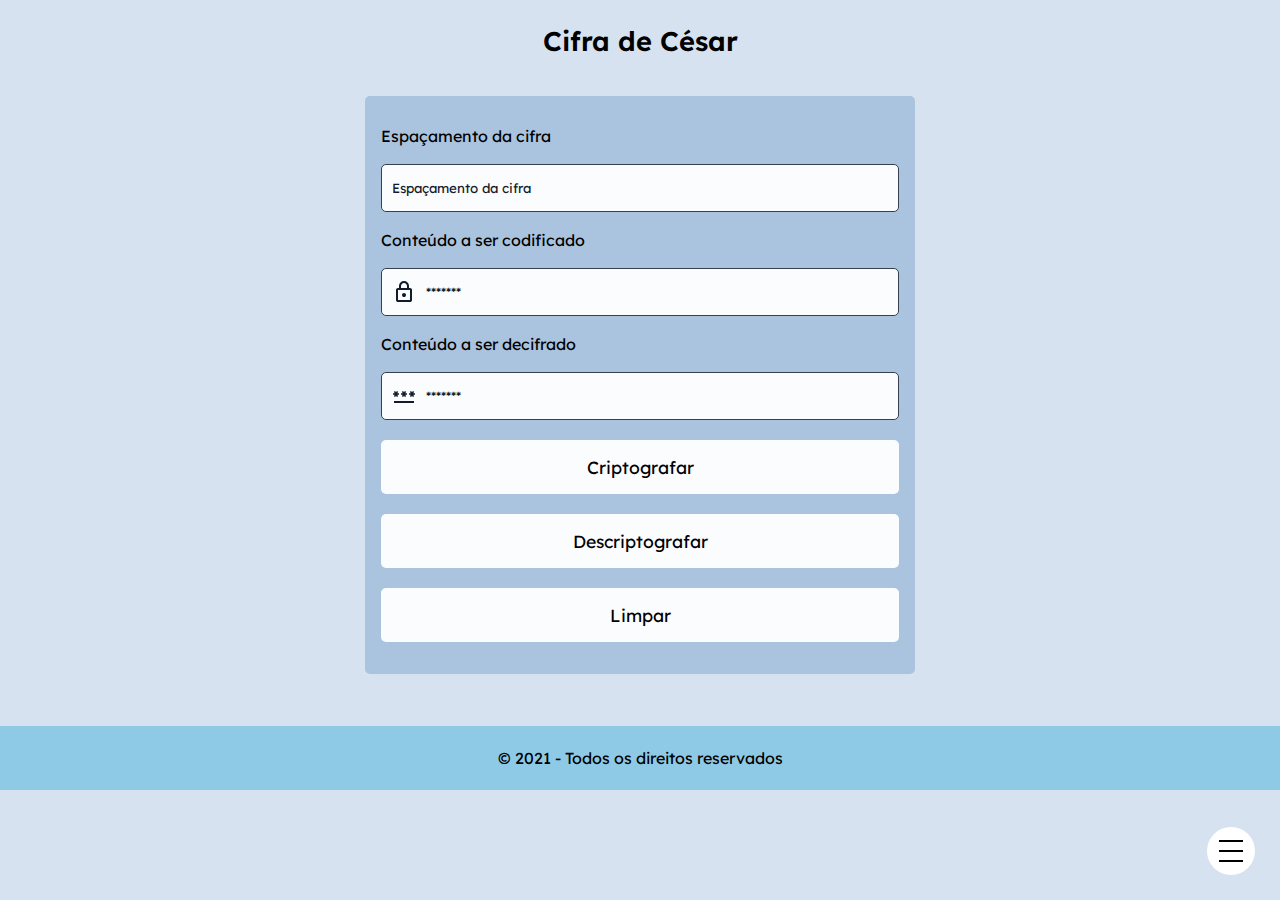
<file: index.html>
<!DOCTYPE html>
<html lang="pt-BR">
  <head>
    <meta charset="UTF-8" />
    <meta http-equiv="X-UA-Compatible" content="IE=edge" />
    <meta name="viewport" content="width=device-width, initial-scale=1.0" />
    <link rel="stylesheet" href="css/style.css" />
    <link rel="stylesheet" href="css/reset.css" />
    <link rel="stylesheet" href="css/media.css" />
    <link rel="stylesheet" href="css/global.css" />
    <link rel="stylesheet" href="css/switch.css" />
    <link rel="stylesheet" href="css/theme.css" />
    <link rel="stylesheet" href="css/footer.css" />
    <link rel="stylesheet" href="css/result.css" />
    <link rel="stylesheet" href="css/primary-button.css" />
    <link rel="stylesheet" href="css/navbar.css" />
    <link rel="stylesheet" href="css/input.css" />
    <link rel="stylesheet" href="css/header.css" />
    <link rel="preconnect" href="https://fonts.googleapis.com" />
    <link rel="preconnect" href="https://fonts.gstatic.com" crossorigin />
    <link rel="shortcut icon" href="img/favicon.ico" type="image/x-icon" />
    <link
      href="https://fonts.googleapis.com/css2?family=Poppins:ital,wght@0,100;0,200;0,300;0,400;0,500;0,600;0,700;0,800;0,900;1,100;1,200;1,300;1,400;1,500;1,600;1,700;1,800;1,900&family=Roboto:ital,wght@0,100;0,300;0,400;0,500;0,700;0,900;1,100;1,300;1,400;1,500;1,700;1,900&display=swap"
      rel="stylesheet"
    />
    <link
      href="https://fonts.googleapis.com/css2?family=Lexend:wght@400;500;600;700&display=swap"
      rel="stylesheet"
    />
    <link
      href="https://fonts.googleapis.com/css2?family=Poppins:wght@400;500;600;700&display=swap"
      rel="stylesheet"
    />

    <title>Home</title>
  </head>
  <body>
    <input id="menu-hamburguer" type="checkbox" class="input-hidden" />
    <navbar class="navbar">
      <a class="itemsNavbar" href="main.html">Descrição</a>
      <input id="switch-toggle" class="switch-hidden" type="checkbox" />
      <label for="switch-toggle" class="switch-toggle" onclick="handleTheme()">
        <span></span>
      </label>
    </navbar>
    <label for="menu-hamburguer">
      <div class="menu">
        <span class="hamburguer"></span>
      </div>
    </label>
    <div class="container-menu"></div>
    <div class="container-menu-shadow"></div>
    <header class="header">
      <h1 class="title-header">Cifra de César</h1>
    </header>
    <main class="main">
      <div class="form">
        <label for="spacing">Espaçamento da cifra</label>
        <div class="input-root">
          <input
            name="spacing"
            type="text"
            id="spacing"
            placeholder="Espaçamento da cifra"
            class="input"
          />
        </div>
        <label for="text">Conteúdo a ser codificado</label>
        <div class="input-root">
          <svg
            class="icon"
            xmlns="http://www.w3.org/2000/svg"
            height="24"
            width="24"
          >
            <path
              d="M6 22q-.825 0-1.412-.587Q4 20.825 4 20V10q0-.825.588-1.413Q5.175 8 6 8h1V6q0-2.075 1.463-3.538Q9.925 1 12 1t3.538 1.462Q17 3.925 17 6v2h1q.825 0 1.413.587Q20 9.175 20 10v10q0 .825-.587 1.413Q18.825 22 18 22Zm0-2h12V10H6v10Zm6-3q.825 0 1.413-.587Q14 15.825 14 15q0-.825-.587-1.413Q12.825 13 12 13q-.825 0-1.412.587Q10 14.175 10 15q0 .825.588 1.413Q11.175 17 12 17ZM9 8h6V6q0-1.25-.875-2.125T12 3q-1.25 0-2.125.875T9 6ZM6 20V10v10Z"
            />
          </svg>
          <input
            name="text"
            type="text"
            id="text"
            placeholder="*******"
            class="input"
          />
        </div>
        <label for="decript">Conteúdo a ser decifrado</label>
        <div class="input-root">
          <svg
            xmlns="http://www.w3.org/2000/svg"
            class="icon"
            height="24"
            width="24"
          >
            <path
              d="M2 19v-2h20v2Zm1.15-6.05-1.3-.75.85-1.5H1V9.2h1.7l-.85-1.45L3.15 7 4 8.45 4.85 7l1.3.75L5.3 9.2H7v1.5H5.3l.85 1.5-1.3.75-.85-1.5Zm8 0-1.3-.75.85-1.5H9V9.2h1.7l-.85-1.45 1.3-.75.85 1.45.85-1.45 1.3.75-.85 1.45H15v1.5h-1.7l.85 1.5-1.3.75-.85-1.5Zm8 0-1.3-.75.85-1.5H17V9.2h1.7l-.85-1.45 1.3-.75.85 1.45.85-1.45 1.3.75-.85 1.45H23v1.5h-1.7l.85 1.5-1.3.75-.85-1.5Z"
            />
          </svg>
          <input
            name="text"
            type="text"
            id="decript"
            placeholder="*******"
            class="input"
          />
        </div>
        <button type="submit" class="primary-button" onclick="encrypt()">
          Criptografar
        </button>

        <button type="submit" class="primary-button" onclick="descriptor()">
          Descriptografar
        </button>
        <button type="reset" class="primary-button" onclick="reset()">
          Limpar
        </button>
      </div>
    </main>
    <div id="result" class="result"></div>
    <footer class="footer">
      <p>© 2021 - Todos os direitos reservados</p>
    </footer>
    <script src="./js/theme.js"></script>
    <script src="./js/cryptography.js"></script>
  </body>
</html>
</file>
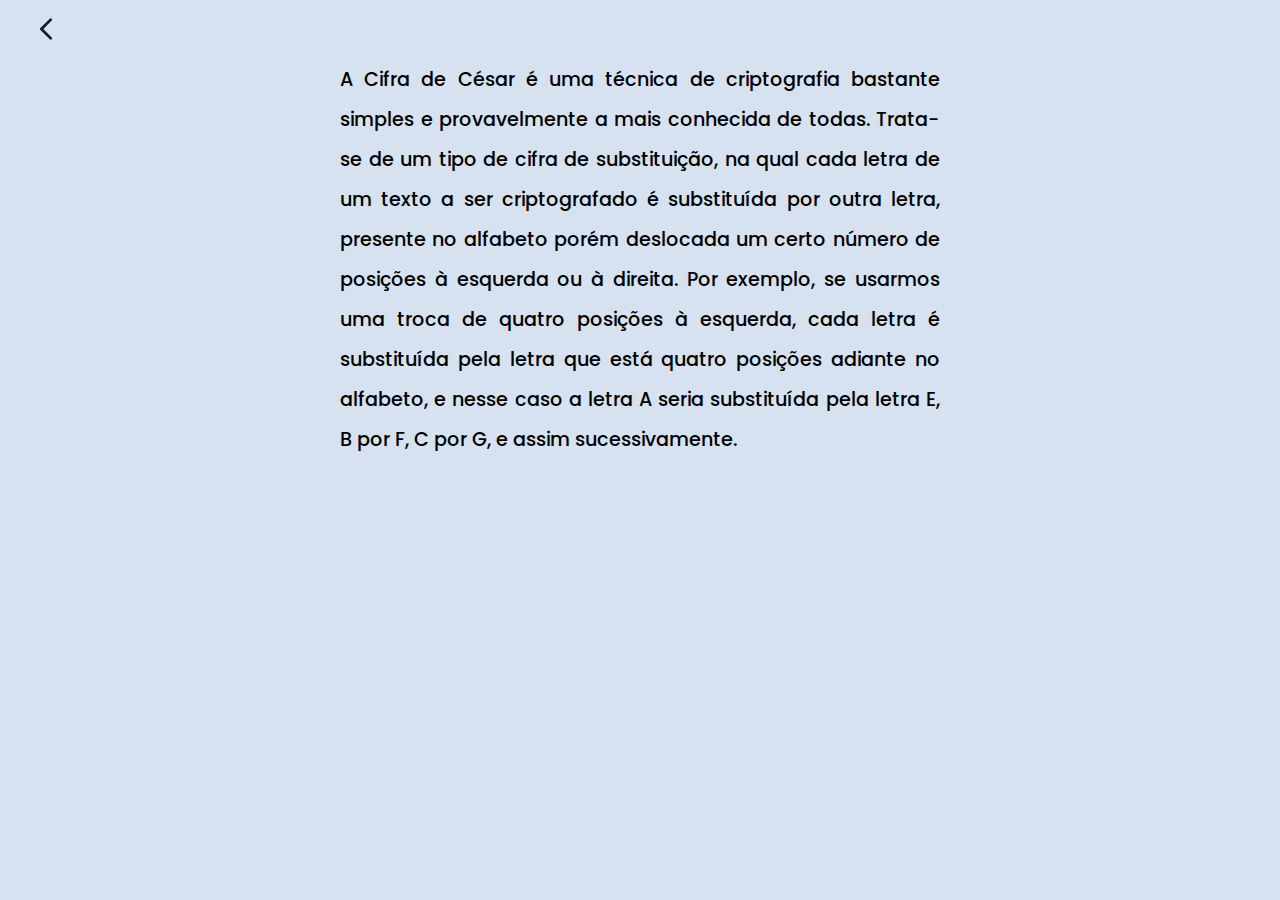
<file: main.html>
<!DOCTYPE html>
<html lang="en">
  <head>
    <meta charset="UTF-8" />
    <meta http-equiv="X-UA-Compatible" content="IE=edge" />
    <meta name="viewport" content="width=device-width, initial-scale=1.0" />
    <link rel="stylesheet" href="css/reset.css" />
    <link rel="stylesheet" href="css/media.css" />
    <link rel="stylesheet" href="css/main/style.css" />
    <link rel="stylesheet" href="css/global.css" />
    <link rel="stylesheet" href="css/theme.css" />
    <link rel="stylesheet" href="css/input.css" />
    <link rel="shortcut icon" href="img/favicon.ico" type="image/x-icon" />
    <link
      href="https://fonts.googleapis.com/css2?family=Poppins:ital,wght@0,100;0,200;0,300;0,400;0,500;0,600;0,700;0,800;0,900;1,100;1,200;1,300;1,400;1,500;1,600;1,700;1,800;1,900&family=Roboto:ital,wght@0,100;0,300;0,400;0,500;0,700;0,900;1,100;1,300;1,400;1,500;1,700;1,900&display=swap"
      rel="stylesheet"
    />
    <title>Descrição</title>
  </head>
  <body>
    <div class="container">
      <navbar class="navbar">
        <a href="index.html">
          <svg
            xmlns="http://www.w3.org/2000/svg"
            width="30"
            height="30"
            class="icon"
            viewBox="0 0 256 256"
          >
            <path
              d="M168.49,199.51a12,12,0,0,1-17,17l-80-80a12,12,0,0,1,0-17l80-80a12,12,0,0,1,17,17L97,128Z"
            ></path>
          </svg>
        </a>
      </navbar>
      <main class="about">
        <p class="text-about">
          A Cifra de César é uma técnica de criptografia bastante simples e
          provavelmente a mais conhecida de todas. Trata-se de um tipo de cifra
          de substituição, na qual cada letra de um texto a ser criptografado é
          substituída por outra letra, presente no alfabeto porém deslocada um
          certo número de posições à esquerda ou à direita. Por exemplo, se
          usarmos uma troca de quatro posições à esquerda, cada letra é
          substituída pela letra que está quatro posições adiante no alfabeto, e
          nesse caso a letra A seria substituída pela letra E, B por F, C por G,
          e assim sucessivamente.
        </p>
      </main>
    </div>
    <script src="./js/theme.js"></script>
  </body>
</html>
</file>
<file: css/style.css>
:root {
  --bg-main: hsl(218, 44%, 12%);
  --bg-input: hsl(218, 44%, 22%);
  --text-input: #000;
  --placeholder-input: #7c7c8a;
  --bg-button: hsl(218, 44%, 30%);
  --border-input: #55d6be;
  --border-input-focus: cyan;
  --footer: #2e5eaa;
}

.container {
  display: grid;
  grid-template-columns: 1fr;
  grid-template-rows: 60px auto auto 50px;
  grid-template-areas:
    "header"
    "main"
    "result"
    "footer";
}

.title-main {
  font-size: 2rem;
  font-weight: 700;
  align-self: center;
}

.main {
  grid-area: main;
  padding: 2rem 1rem;
}

.form {
  display: flex;
  flex-direction: column;
  gap: 20px;
  flex: 1;
  background-color: var(--bg-main);
  border-radius: 5px;
  padding: 2rem 1rem;
  margin: 0 auto;
  max-width: 550px;
}
</file>
<file: css/media.css>
.hamburguer {
  background-color: black;
  width: 1.5rem;
  height: 2.2px;
  position: relative;
  display: block;
  transition: all 0.5s ease-in-out;
}
.hamburguer::after,
.hamburguer:before {
  background-color: black;
  width: 100%;
  height: 100%;
  content: "";
  position: absolute;
  display: block;
  transition: all 0.5s ease-in-out;
}

.hamburguer:before {
  top: -10px;
}
.hamburguer::after {
  bottom: -10px;
}
.input-hidden:checked ~ label .hamburguer {
  transform: rotate(45deg);
}
.input-hidden:checked ~ label .hamburguer:before {
  transform: rotate(90deg);
  top: 0;
}
.input-hidden:checked ~ label .hamburguer::after {
  display: rotate(90deg);
  bottom: 0;
}

.menu {
  width: 3rem;
  height: 3rem;
  display: flex;
  align-items: center;
  justify-content: center;
  background-color: white;
  border-radius: 100%;
  position: fixed;
  bottom: 25px;
  right: 25px;
  box-shadow: 0 0 0 0 white;
  transition: box-shadow 1.1s ease-in-out;
  cursor: pointer;
  z-index: 10;
}
.container-menu {
  width: 3rem;
  height: 3rem;
  background-color: transparent;
  position: fixed;
  bottom: 25px;
  right: 25px;
  box-shadow: 0 0 0 0 var(--bg-main);
  transition: all 1.1s ease-in-out;
}
.input-hidden:checked ~ .container-menu {
  width: 100vw;
  height: 100vh;
  background: transparent;
}
.container-menu-shadow {
  width: 3rem;
  height: 3rem;
  border-radius: 100%;
  background-color: transparent;
  position: fixed;
  bottom: 25px;
  right: 25px;
  box-shadow: 0 0 0 0 var(--bg-main);
  transition: all 1.1s ease-in-out;
}
.input-hidden:checked ~ .container-menu-shadow {
  box-shadow: 0 0 0 1000vw var(--bg-main);
}
.menu:hover {
  box-shadow: 0 0 0 5px rgb(255, 255, 255);
}

.menu::after,
.menu::before {
  background-color: black;
  width: 2px;
  display: block;
  content: "";
  margin-top: 10px;
}
</file>
<file: css/global.css>
:root {
  --text-primary: #ffffff;
}
html,
body {
  padding: 0;
  margin: 0;
  min-height: 100vh;
  font-family: Lexend, Roboto, -apple-system, BlinkMacSystemFont, Segoe UI,
    Roboto, Oxygen, Ubuntu, Cantarell, Fira Sans, Droid Sans, Helvetica Neue,
    sans-serif;
}
* {
  box-sizing: border-box;
  color: var(--text-primary);
}
</file>
<file: css/switch.css>
.switch-hidden {
  display: none;
}
.switch-toggle {
  width: 60px;
  height: 30px;
  border-radius: 40px;
  background-color: var(--text-primary);
  cursor: pointer;
  display: flex;
  align-items: center;
}
.switch-toggle span {
  margin-left: 6px;
  position: absolute;
  border-radius: 100%;
  width: 25px;
  height: 25px;
  background-color: var(--bg-main);
  transition: all 0.3s ease-in-out;
}
.switch-hidden:checked ~ label span {
  transform: translateX(24px);
}
</file>
<file: css/theme.css>
.theme-light {
  background: hsl(212, 45%, 89%);
}
.theme-dark {
  background: hsl(218, 44%, 7%);
}
</file>
<file: css/footer.css>
.footer {
  grid-area: footer;
  display: flex;
  justify-content: center;
  align-items: center;
  background-color: var(--footer);
  height: 4rem;
}
</file>
<file: css/result.css>
.encrypt {
  background-color: var(--bg-button);
  font-size: 1.2rem;
  border-radius: 5px;
  color: white;
  max-width: 550px;
  width: 100%;
  margin: 0 auto;
  padding: 1rem;
  height: fit-content;
  color: var(--text-input);
}
.result {
  margin-bottom: 20px;
  display: flex;
  flex-direction: column;
  gap: 1rem;
  padding: 0 1rem;
}
</file>
<file: css/primary-button.css>
.primary-button {
  display: flex;
  justify-content: center;
  align-items: center;
  padding: 1rem;
  border-radius: 5px;
  background-color: var(--bg-button);
  border: none;
  font-size: 1.1rem;
  cursor: pointer;
  font-family: Lexend;
}
.primary-button:focus {
  border: 2px solid var(--text-input);
}
</file>
<file: css/navbar.css>
@keyframes transition {
  from {
    opacity: 0;
  }
  to {
    opacity: 1;
  }
}
.navbar {
  position: fixed;
  display: none;
  z-index: 10;
  width: 100vw;
  height: 100vh;
  justify-content: center;
  align-items: center;
  flex-direction: column;
  animation-name: transition;
  animation-duration: 4s;
  gap: 2rem;
}
.input-hidden {
  display: none;
}
.input-hidden:checked ~ .navbar {
  display: flex;
}
.itemsNavbar {
  font-family: Lexend;
  font-weight: 500;
  font-size: 1.2rem;
  background: transparent;
  border: none;
  cursor: pointer;
  color: var(--text-input);
  display: block;
}
</file>
<file: css/input.css>
.input {
  display: flex;
  flex: 1;
  border: none;
  color: var(--text-input);
  background: transparent;
  font-family: Lexend;
  font-weight: 400;
}
.input::placeholder {
  color: var(--placeholder-input);
  font-family: Lexend;
  font-weight: 400;
}
.input:focus {
  outline: none;
}
.input-root {
  display: flex;
  gap: 10px;
  width: 100%;
  height: 3rem;
  align-items: center;
  justify-content: space-between;
  border: 1px solid var(--border-input);
  border-radius: 5px;
  padding: 10px;
  background: var(--bg-input);
}
.input-root:focus-within {
  outline: none;
  border: 2px solid var(--border-input-focus);
}
.icon {
  fill: var(--text-input);
}
</file>
<file: css/header.css>
.header {
  display: flex;
  height: 4rem;
  justify-content: center;
  align-items: center;
  grid-area: header;
  padding-top: 20px;
}
.title-header {
  font-size: 1.7rem;
  font-weight: 700;
  font-family: "Lexend";
  font-weight: 600;
}
</file>
<file: css/main/style.css>
.text-about {
  font-family: Poppins;
  max-width: 600px;
  margin: auto;
  font-size: 1.2rem;
  font-weight: 500;
  text-align: justify;
  line-height: 2.5rem;
}
.about {
  grid-area: main;
  padding: 0 2rem;
}
.container {
  display: grid;
  grid-template-columns: 1fr;
  grid-template-rows: 60px 300px;
  grid-template-areas:
    "header"
    "main";
}

.navbar {
  display: flex;
  justify-content: space-between;
  align-items: center;
  padding: 0 2rem;
  grid-area: header;
}
</file>
